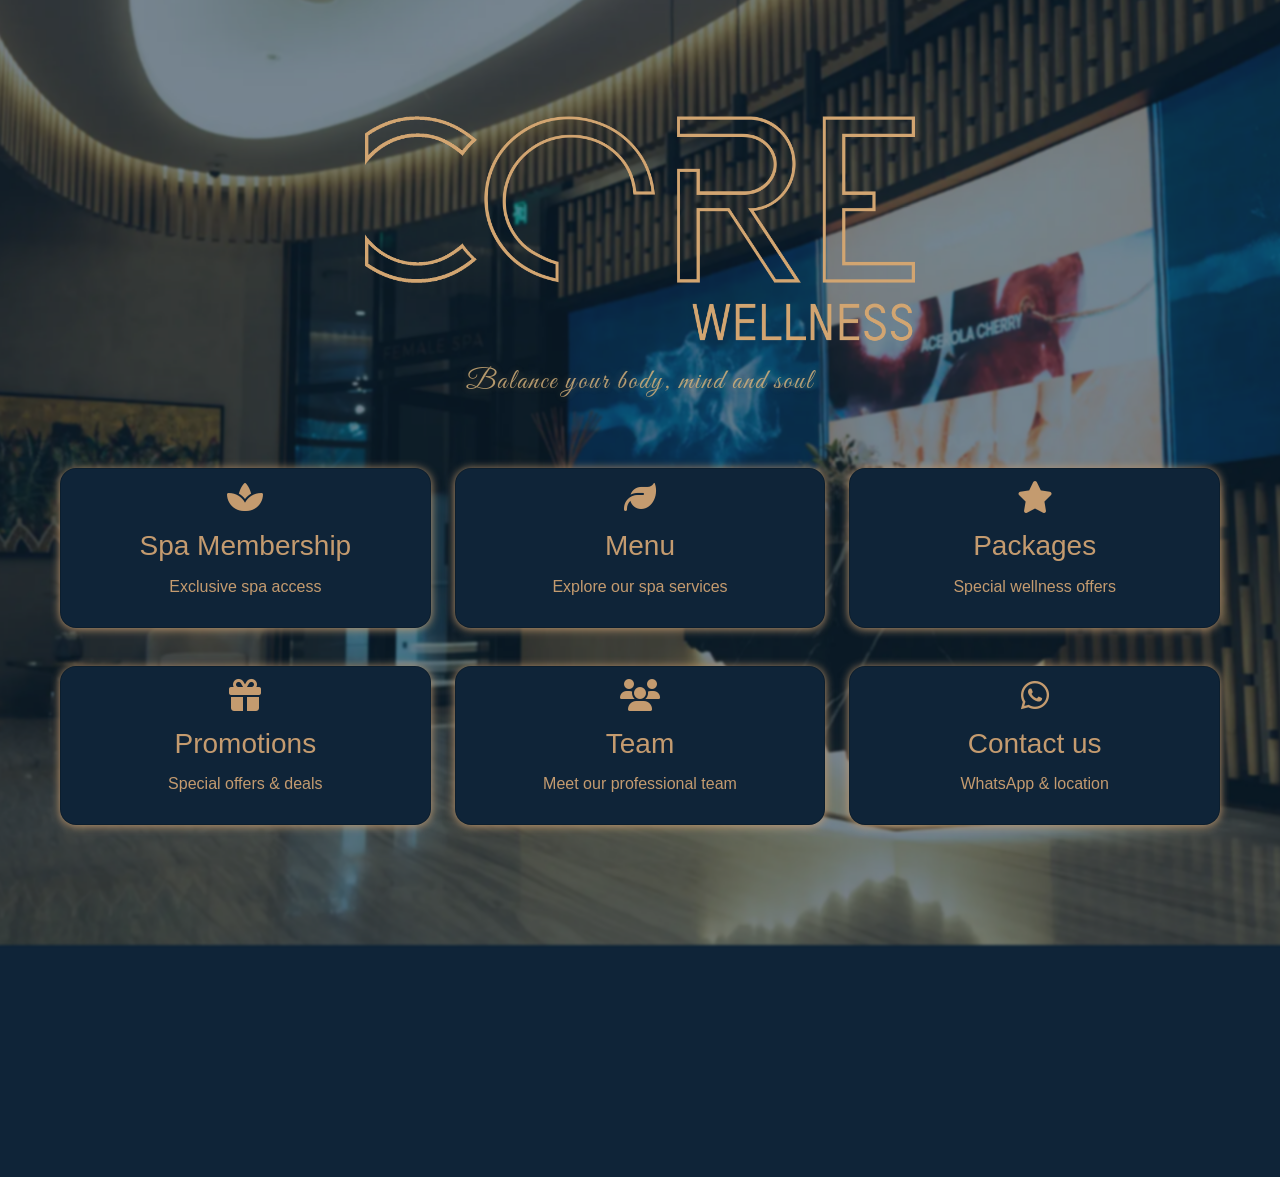
<file: index.html>
<!DOCTYPE html>
<html lang="en">

<head>
  <meta charset="UTF-8">
  <title>Core Wellness Riyadh</title>
  <meta name="viewport" content="width=device-width, initial-scale=1.0">

  <link href="https://cdn.jsdelivr.net/npm/bootstrap@5.3.8/dist/css/bootstrap.min.css" rel="stylesheet">
  <link rel="stylesheet" href="style.css">
  <link href="https://fonts.googleapis.com/css2?family=Great+Vibes&display=swap" rel="stylesheet">
  <link rel="icon" href="./assets/CoreWellness.png" type="image/png">
  <link rel="stylesheet" href="https://cdnjs.cloudflare.com/ajax/libs/font-awesome/6.5.0/css/all.min.css">
</head>

<body class="page-landing">

  <!-- HERO SECTION WITH BACKGROUND LOGO -->
  <section class="hero-section d-flex align-items-center text-center">
    <!-- <div class="container position-relative"> -->
    <h1 class="mb-3"></h1>
    <div class="landing-text">
      <p class="luxury-tagline">Balance your body, mind and soul</p>
    </div>

    <!-- <p class="mb-4 hero-subtitle">Balance your body, mind and soul</p> -->

    <!-- </div> -->
  </section>




  <!-- QUICK ACCESS CARDS -->
  <section class="py-5 quick-access">
    <div class="container">
      <div class="row g-4 justify-content-center">

        <div class="col-md-4">
          <a href="spaMembership.html" class="text-decoration-none text-dark">
            <div class="card p-4 text-center h-80" style="padding: 12px 20px !important;">
              <i class="fas fa-spa fa-2x mb-3"></i>
              <h3>Spa Membership</h3>
              <p class="mt-1">Exclusive spa access</p>
            </div>
          </a>
        </div>

        <div class="col-md-4">
          <a href="coreWellnessMenu.html" class="text-decoration-none text-dark">
            <div class="card p-4 text-center h-80" style="padding: 12px 20px !important;">
              <i class="fas fa-leaf fa-2x mb-3"></i>
              <h3>Menu</h3>
              <p class="mt-1">Explore our spa services</p>
            </div>
          </a>
        </div>

        <div class="col-md-4">
          <a href="packages.html" class="text-decoration-none text-dark">
            <div class="card p-4 text-center h-80" style="padding: 12px 20px !important;">
              <i class="fas fa-star fa-2x mb-3"></i>
              <h3>Packages</h3>
              <p class="mt-1">Special wellness offers</p>
            </div>
          </a>
        </div>

        <div class="col-md-4">
          <a href="promotion.html" class="text-decoration-none text-dark">
            <div class="card p-4 text-center h-80" style="padding: 12px 20px !important;">
              <i class="fas fa-gift fa-2x mb-3"></i>
              <h3>Promotions</h3>
              <p class="mt-1">Special offers & deals</p>
            </div>
          </a>
        </div>
        <div class="col-md-4">
          <a href="team.html" class="text-decoration-none text-dark">
            <div class="card p-4 text-center h-80" style="padding: 12px 20px !important;">
              <i class="fas fa-users fa-2x mb-3"></i>
              <h3>Team</h3>
              <p class="mt-1">Meet our professional team</p>
            </div>
          </a>
        </div>
        <div class="col-md-4">
          <a class="text-decoration-none text-dark" href="https://wa.me/966559937803" target="_blank">
            <div class="card p-4 text-center h-80" style="padding: 12px 20px !important;">
              <i class="fab fa-whatsapp fa-2x mb-3"></i>
              <h3>Contact us</h3>
              <p class="mt-1">WhatsApp & location</p>
            </div>
          </a>
        </div>

      </div>
    </div>
  </section>



  <script src="https://cdn.jsdelivr.net/npm/bootstrap@5.3.8/dist/js/bootstrap.bundle.min.js"></script>
</body>

</html>
</file>
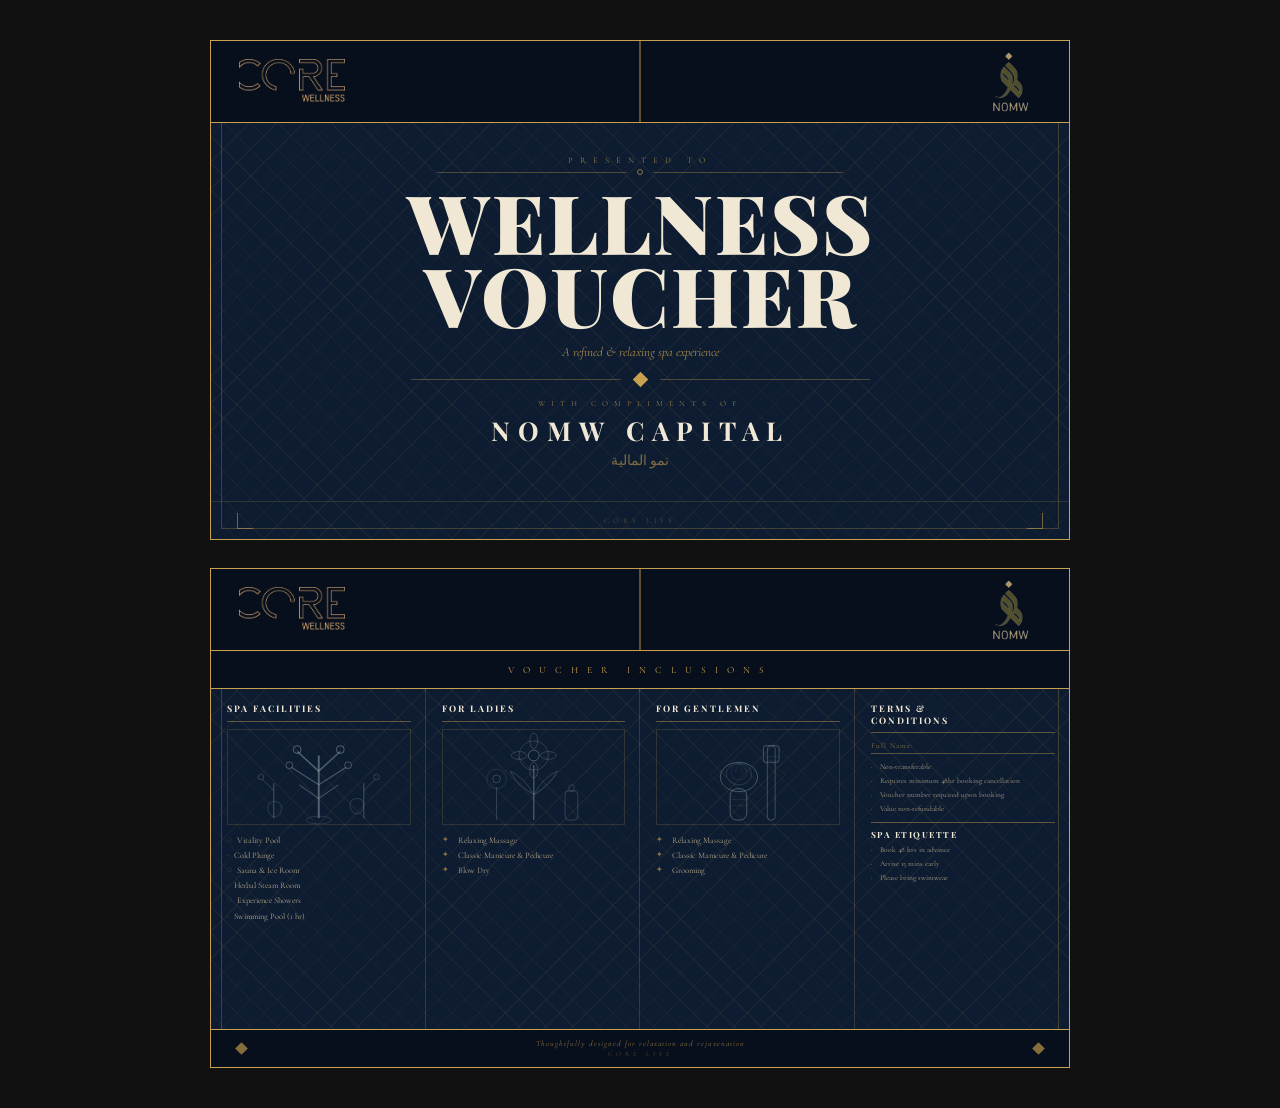
<file: Voucher/index.html>
<!DOCTYPE html>
<html lang="en">

<head>
    <meta charset="UTF-8" />
    <meta name="viewport" content="width=device-width, initial-scale=1.0" />
    <title>NOMW Capital – Wellness Voucher</title>
    <link
        href="https://fonts.googleapis.com/css2?family=Playfair+Display:ital,wght@0,400;0,700;0,900;1,400&family=Cormorant+Garamond:ital,wght@0,300;0,400;0,600;1,300;1,400&display=swap"
        rel="stylesheet" />
    <style>
        *,
        *::before,
        *::after {
            box-sizing: border-box;
            margin: 0;
            padding: 0;
        }

        :root {
            --navy: #0d1c30;
            --navy-dark: #080f1c;
            --gold: #c9a04e;
            --cream: #f0e8d5;
        }

        body {
            background: #111;
            display: flex;
            flex-direction: column;
            align-items: center;
            gap: 28px;
            padding: 40px 20px;
            font-family: 'Cormorant Garamond', Georgia, serif;
        }

        /* ── CARD SHELL — both pages exactly 500px tall ── */
        .voucher {
            width: 860px;
            height: 500px;
            position: relative;
            background: var(--navy);
            border: 1.5px solid var(--gold);
            overflow: hidden;
            display: flex;
            flex-direction: column;
        }

        .voucher::before {
            content: '';
            position: absolute;
            inset: 0;
            background-image:
                repeating-linear-gradient(45deg, transparent, transparent 18px, rgba(180, 150, 70, 0.07) 18px, rgba(180, 150, 70, 0.07) 19px),
                repeating-linear-gradient(-45deg, transparent, transparent 18px, rgba(180, 150, 70, 0.07) 18px, rgba(180, 150, 70, 0.07) 19px);
            pointer-events: none;
            z-index: 0;
        }

        .voucher::after {
            content: '';
            position: absolute;
            inset: 10px;
            border: 0.5px solid rgba(201, 160, 78, 0.28);
            pointer-events: none;
            z-index: 0;
        }

        .voucher>* {
            position: relative;
            z-index: 1;
        }

        /* ── SHARED HEADER (both pages) ── */
        .v-header {
            height: 82px;
            flex-shrink: 0;
            background: var(--navy-dark);
            border-bottom: 1.5px solid var(--gold);
            display: flex;
            align-items: stretch;
        }

        .v-header-left {
            flex: 1;
            display: flex;
            align-items: center;
            padding-left: 28px;
        }

        .v-header-divider {
            width: 1.5px;
            background: var(--gold);
            opacity: 0.45;
        }

        .v-header-right {
            flex: 1;
            display: flex;
            align-items: center;
            justify-content: flex-end;
            padding-right: 28px;
        }

        /* ════════════════ PAGE 1 ════════════════ */
        .front-body {
            flex: 1;
            display: flex;
            flex-direction: column;
            align-items: center;
            justify-content: center;
            padding: 0 60px;
        }

        .presented-to {
            font-size: 8.5px;
            letter-spacing: 7px;
            color: var(--gold);
            opacity: 0.75;
            text-transform: uppercase;
            margin-bottom: 4px;
        }

        .presented-rule {
            display: flex;
            align-items: center;
            gap: 10px;
            width: 100%;
            justify-content: center;
            margin-bottom: 10px;
        }

        .presented-rule::before,
        .presented-rule::after {
            content: '';
            flex: 1;
            height: 0.5px;
            background: var(--gold);
            opacity: 0.35;
            max-width: 190px;
        }

        .dot-circle {
            width: 6px;
            height: 6px;
            border-radius: 50%;
            border: 1px solid var(--gold);
            opacity: 0.65;
            flex-shrink: 0;
        }

        .voucher-title {
            font-family: 'Playfair Display', serif;
            font-size: 82px;
            font-weight: 900;
            color: var(--cream);
            line-height: 0.88;
            text-align: center;
            letter-spacing: 2px;
            margin-bottom: 14px;
        }

        .voucher-italic {
            font-style: italic;
            font-size: 13px;
            color: var(--gold);
            opacity: 0.82;
            margin-bottom: 14px;
        }

        .diamond-divider {
            display: flex;
            align-items: center;
            gap: 14px;
            margin-bottom: 14px;
            width: 100%;
            justify-content: center;
        }

        .diamond-divider::before,
        .diamond-divider::after {
            content: '';
            flex: 1;
            height: 0.5px;
            background: var(--gold);
            opacity: 0.35;
            max-width: 210px;
        }

        .diamond {
            width: 11px;
            height: 11px;
            background: var(--gold);
            transform: rotate(45deg);
            flex-shrink: 0;
        }

        .compliments-label {
            font-size: 8px;
            letter-spacing: 6px;
            color: var(--gold);
            opacity: 0.7;
            text-transform: uppercase;
            margin-bottom: 5px;
        }

        .nomw-name {
            font-family: 'Playfair Display', serif;
            font-size: 26px;
            font-weight: 700;
            color: var(--cream);
            letter-spacing: 8px;
            margin-bottom: 4px;
        }

        .nomw-arabic {
            font-size: 14px;
            color: var(--gold);
            opacity: 0.6;
        }

        .front-footer {
            height: 38px;
            flex-shrink: 0;
            padding: 0 26px;
            display: flex;
            justify-content: space-between;
            align-items: center;
            border-top: 0.5px solid rgba(201, 160, 78, 0.18);
        }

        .corner-bracket {
            width: 16px;
            height: 16px;
            border-left: 1.5px solid var(--gold);
            border-bottom: 1.5px solid var(--gold);
            opacity: 0.55;
        }

        .corner-bracket.r {
            border-left: none;
            border-right: 1.5px solid var(--gold);
        }

        .footer-text {
            font-size: 7.5px;
            letter-spacing: 4px;
            color: var(--gold);
            opacity: 0.38;
            text-transform: uppercase;
        }

        /* ════════════════ PAGE 2 ════════════════ */
        .back-top {
            height: 38px;
            flex-shrink: 0;
            background: var(--navy-dark);
            border-bottom: 1.5px solid var(--gold);
            display: flex;
            align-items: center;
            justify-content: center;
            font-size: 9.5px;
            letter-spacing: 9px;
            color: var(--gold);
            text-transform: uppercase;
        }

        .back-columns {
            flex: 1;
            display: grid;
            grid-template-columns: 1fr 1fr 1fr 1fr;
            overflow: hidden;
        }

        .back-col {
            padding: 14px 14px 14px 16px;
            border-right: 0.5px solid rgba(201, 160, 78, 0.22);
            display: flex;
            flex-direction: column;
            overflow: hidden;
        }

        .back-col:last-child {
            border-right: none;
        }

        .col-title {
            font-family: 'Playfair Display', serif;
            font-size: 9px;
            font-weight: 700;
            color: var(--cream);
            letter-spacing: 2px;
            text-transform: uppercase;
            margin-bottom: 6px;
            line-height: 1.3;
            flex-shrink: 0;
        }

        .col-rule {
            height: 0.6px;
            background: var(--gold);
            opacity: 0.45;
            margin-bottom: 8px;
            flex-shrink: 0;
        }

        .illus-box {
            border: 0.5px solid rgba(201, 160, 78, 0.18);
            height: 96px;
            margin-bottom: 10px;
            flex-shrink: 0;
            overflow: hidden;
        }

        .illus-box svg {
            width: 100%;
            height: 100%;
        }

        .col-list {
            list-style: none;
            display: flex;
            flex-direction: column;
            gap: 4px;
        }

        .col-list li {
            font-size: 8.5px;
            color: rgba(224, 200, 160, 0.82);
            display: flex;
            align-items: flex-start;
            gap: 5px;
            line-height: 1.3;
        }

        .col-list li::before {
            content: '○';
            color: var(--gold);
            opacity: 0.65;
            flex-shrink: 0;
            font-size: 7px;
            margin-top: 1px;
        }

        .col-list li.diam::before {
            content: '◇';
        }

        .col-list li.star::before {
            content: none;
        }

        .full-name-label {
            font-size: 7.5px;
            color: var(--gold);
            opacity: 0.68;
            letter-spacing: 1px;
            margin-bottom: 3px;
            flex-shrink: 0;
        }

        .full-name-line {
            height: 0.7px;
            background: rgba(201, 160, 78, 0.4);
            margin-bottom: 8px;
            flex-shrink: 0;
        }

        .terms-list {
            list-style: none;
            display: flex;
            flex-direction: column;
            gap: 4px;
            margin-bottom: 8px;
        }

        .terms-list li {
            font-size: 7.5px;
            color: rgba(224, 200, 160, 0.78);
            padding-left: 9px;
            position: relative;
            line-height: 1.35;
        }

        .terms-list li::before {
            content: '·';
            position: absolute;
            left: 0;
            color: var(--gold);
        }

        .etiquette-title {
            font-family: 'Playfair Display', serif;
            font-size: 8.5px;
            font-weight: 700;
            color: var(--cream);
            letter-spacing: 1.5px;
            text-transform: uppercase;
            margin-bottom: 5px;
            flex-shrink: 0;
        }

        .back-footer {
            height: 38px;
            flex-shrink: 0;
            background: var(--navy-dark);
            border-top: 1.5px solid var(--gold);
            padding: 0 26px;
            display: flex;
            justify-content: space-between;
            align-items: center;
        }

        .back-footer-text {
            text-align: center;
        }

        .back-footer-text p:first-child {
            font-style: italic;
            font-size: 8px;
            color: var(--gold);
            opacity: 0.68;
            letter-spacing: 1px;
            margin-bottom: 2px;
        }

        .back-footer-text p:last-child {
            font-size: 6.5px;
            letter-spacing: 4px;
            color: var(--gold);
            opacity: 0.38;
            text-transform: uppercase;
        }

        .fdiamond {
            width: 9px;
            height: 9px;
            background: var(--gold);
            transform: rotate(45deg);
            opacity: 0.65;
            flex-shrink: 0;
        }

        @media print {
            body {
                background: white;
                padding: 0;
                gap: 0;
            }

            .voucher {
                page-break-after: always;
            }
        }
    </style>
</head>

<body>

    <!-- ═══════ PAGE 1: FRONT ═══════ -->
    <div class="voucher">
        <div class="v-header">
            <div class="v-header-left">
                <img src="CoreWellness.png" style="height:46px;object-fit:contain;" />
            </div>
            <div class="v-header-divider"></div>
            <div class="v-header-right">
                <img src="NOWM.png" style="height:62px;object-fit:contain;" />
            </div>
        </div>

        <div class="front-body">
            <div class="presented-to">Presented to</div>
            <div class="presented-rule">
                <div class="dot-circle"></div>
            </div>
            <div class="voucher-title">WELLNESS<br>VOUCHER</div>
            <div class="voucher-italic">A refined &amp; relaxing spa experience</div>
            <div class="diamond-divider">
                <div class="diamond"></div>
            </div>
            <div class="compliments-label">With Compliments of</div>
            <div class="nomw-name">NOMW CAPITAL</div>
            <div class="nomw-arabic">نمو المالية</div>
        </div>

        <div class="front-footer">
            <div class="corner-bracket"></div>
            <div class="footer-text">Core Life</div>
            <div class="corner-bracket r"></div>
        </div>
    </div>


    <!-- ═══════ PAGE 2: BACK ═══════ -->
    <div class="voucher">
        <div class="v-header">
            <div class="v-header-left">
                <img src="CoreWellness.png" style="height:46px;object-fit:contain;" />
            </div>
            <div class="v-header-divider"></div>
            <div class="v-header-right">
                <img src="NOWM.png" style="height:62px;object-fit:contain;" />
            </div>
        </div>

        <div class="back-top">Voucher Inclusions</div>

        <div class="back-columns">

            <!-- COL 1: SPA -->
            <div class="back-col">
                <div class="col-title">SPA FACILITIES</div>
                <div class="col-rule"></div>
                <div class="illus-box">
                    <svg viewBox="0 0 140 96" xmlns="http://www.w3.org/2000/svg">
                        <line x1="70" y1="90" x2="70" y2="26" stroke="#8B9EA8" stroke-width="2" opacity="0.55" />
                        <line x1="70" y1="42" x2="48" y2="22" stroke="#8B9EA8" stroke-width="1.5" opacity="0.5" />
                        <line x1="70" y1="42" x2="92" y2="22" stroke="#8B9EA8" stroke-width="1.5" opacity="0.5" />
                        <line x1="70" y1="56" x2="42" y2="38" stroke="#8B9EA8" stroke-width="1.3" opacity="0.45" />
                        <line x1="70" y1="56" x2="98" y2="38" stroke="#8B9EA8" stroke-width="1.3" opacity="0.45" />
                        <line x1="70" y1="70" x2="50" y2="56" stroke="#8B9EA8" stroke-width="1.1" opacity="0.4" />
                        <line x1="70" y1="70" x2="90" y2="56" stroke="#8B9EA8" stroke-width="1.1" opacity="0.4" />
                        <circle cx="48" cy="20" r="4" fill="none" stroke="#8B9EA8" stroke-width="1" opacity="0.55" />
                        <circle cx="92" cy="20" r="4" fill="none" stroke="#8B9EA8" stroke-width="1" opacity="0.55" />
                        <circle cx="40" cy="36" r="3.5" fill="none" stroke="#8B9EA8" stroke-width="0.9" opacity="0.5" />
                        <circle cx="100" cy="36" r="3.5" fill="none" stroke="#8B9EA8" stroke-width="0.9"
                            opacity="0.5" />
                        <line x1="24" y1="90" x2="24" y2="54" stroke="#8B9EA8" stroke-width="1.2" opacity="0.36" />
                        <line x1="24" y1="62" x2="12" y2="50" stroke="#8B9EA8" stroke-width="0.9" opacity="0.32" />
                        <circle cx="11" cy="48" r="2.8" fill="none" stroke="#8B9EA8" stroke-width="0.7" opacity="0.4" />
                        <line x1="116" y1="90" x2="116" y2="54" stroke="#8B9EA8" stroke-width="1.2" opacity="0.36" />
                        <line x1="116" y1="62" x2="128" y2="50" stroke="#8B9EA8" stroke-width="0.9" opacity="0.32" />
                        <circle cx="129" cy="48" r="2.8" fill="none" stroke="#8B9EA8" stroke-width="0.7"
                            opacity="0.4" />
                        <path d="M18 80 Q18 73 25 73 Q32 73 32 80 Q32 87 25 89 Q18 87 18 80Z" fill="none"
                            stroke="#8B9EA8" stroke-width="0.7" opacity="0.36" />
                        <path d="M102 77 Q102 70 109 70 Q116 70 116 77 Q116 84 109 86 Q102 84 102 77Z" fill="none"
                            stroke="#8B9EA8" stroke-width="0.7" opacity="0.36" />
                        <ellipse cx="70" cy="92" rx="13" ry="4" fill="none" stroke="#8B9EA8" stroke-width="0.7"
                            opacity="0.3" />
                    </svg>
                </div>
                <ul class="col-list">
                    <li>Vitality Pool</li>
                    <li class="diam">Cold Plunge</li>
                    <li>Sauna &amp; Ice Room</li>
                    <li class="diam">Herbal Steam Room</li>
                    <li>Experience Showers</li>
                    <li class="diam">Swimming Pool (1 hr)</li>
                </ul>
            </div>

            <!-- COL 2: LADIES -->
            <div class="back-col">
                <div class="col-title">For Ladies</div>
                <div class="col-rule"></div>
                <div class="illus-box">
                    <svg viewBox="0 0 140 96" xmlns="http://www.w3.org/2000/svg">
                        <line x1="70" y1="92" x2="70" y2="36" stroke="#8B9EA8" stroke-width="1.4" opacity="0.46" />
                        <path d="M70 66 Q52 56 46 42 Q60 48 70 66Z" fill="none" stroke="#8B9EA8" stroke-width="0.75"
                            opacity="0.4" />
                        <path d="M70 66 Q88 56 94 42 Q80 48 70 66Z" fill="none" stroke="#8B9EA8" stroke-width="0.75"
                            opacity="0.4" />
                        <circle cx="70" cy="26" r="15" fill="none" stroke="#8B9EA8" stroke-width="0.75"
                            opacity="0.36" />
                        <circle cx="70" cy="26" r="5.5" fill="none" stroke="#8B9EA8" stroke-width="0.95"
                            opacity="0.5" />
                        <ellipse cx="70" cy="11" rx="4" ry="8" fill="none" stroke="#8B9EA8" stroke-width="0.65"
                            opacity="0.43" />
                        <ellipse cx="70" cy="41" rx="4" ry="8" fill="none" stroke="#8B9EA8" stroke-width="0.65"
                            opacity="0.43" />
                        <ellipse cx="55" cy="26" rx="8" ry="4" fill="none" stroke="#8B9EA8" stroke-width="0.65"
                            opacity="0.43" />
                        <ellipse cx="85" cy="26" rx="8" ry="4" fill="none" stroke="#8B9EA8" stroke-width="0.65"
                            opacity="0.43" />
                        <line x1="32" y1="92" x2="32" y2="58" stroke="#8B9EA8" stroke-width="0.9" opacity="0.34" />
                        <circle cx="32" cy="50" r="10" fill="none" stroke="#8B9EA8" stroke-width="0.6" opacity="0.3" />
                        <circle cx="32" cy="50" r="4" fill="none" stroke="#8B9EA8" stroke-width="0.75" opacity="0.42" />
                        <rect x="102" y="62" width="13" height="30" rx="4" fill="none" stroke="#8B9EA8"
                            stroke-width="0.75" opacity="0.42" />
                        <rect x="106" y="56" width="5" height="7" rx="2" fill="none" stroke="#8B9EA8"
                            stroke-width="0.65" opacity="0.36" />
                    </svg>
                </div>
                <ul class="col-list">
                    <li class="star"><span
                            style="color:var(--gold);opacity:.65;margin-right:4px;font-size:7.5px;">✦</span>Relaxing
                        Massage</li>
                    <li class="star"><span
                            style="color:var(--gold);opacity:.65;margin-right:4px;font-size:7.5px;">✦</span>Classic
                        Manicure &amp; Pedicure</li>
                    <li class="star"><span
                            style="color:var(--gold);opacity:.65;margin-right:4px;font-size:7.5px;">✦</span>Blow Dry
                    </li>
                </ul>
            </div>

            <!-- COL 3: GENTLEMEN -->
            <div class="back-col">
                <div class="col-title">For Gentlemen</div>
                <div class="col-rule"></div>
                <div class="illus-box">
                    <svg viewBox="0 0 140 96" xmlns="http://www.w3.org/2000/svg">
                        <polygon points="70,8 108,46 70,84 32,46" fill="none" stroke="#c9a04e" stroke-width="0.5"
                            opacity="0.18" />
                        <polygon points="70,16 100,46 70,76 40,46" fill="none" stroke="#c9a04e" stroke-width="0.35"
                            opacity="0.12" />
                        <rect x="52" y="60" width="17" height="32" rx="7" fill="none" stroke="#8B9EA8"
                            stroke-width="0.95" opacity="0.5" />
                        <line x1="52" y1="71" x2="69" y2="71" stroke="#8B9EA8" stroke-width="0.45" opacity="0.26" />
                        <line x1="52" y1="77" x2="69" y2="77" stroke="#8B9EA8" stroke-width="0.45" opacity="0.26" />
                        <ellipse cx="61" cy="48" rx="19" ry="15" fill="none" stroke="#8B9EA8" stroke-width="0.95"
                            opacity="0.48" />
                        <ellipse cx="61" cy="45" rx="13" ry="11" fill="none" stroke="#8B9EA8" stroke-width="0.65"
                            opacity="0.34" />
                        <ellipse cx="61" cy="43" rx="8" ry="8" fill="none" stroke="#8B9EA8" stroke-width="0.5"
                            opacity="0.26" />
                        <line x1="61" y1="33" x2="57" y2="44" stroke="#8B9EA8" stroke-width="0.45" opacity="0.26" />
                        <line x1="61" y1="33" x2="65" y2="44" stroke="#8B9EA8" stroke-width="0.45" opacity="0.26" />
                        <rect x="90" y="16" width="8" height="76" rx="3.5" fill="none" stroke="#8B9EA8"
                            stroke-width="0.85" opacity="0.46" />
                        <rect x="86" y="16" width="16" height="17" rx="2.5" fill="none" stroke="#8B9EA8"
                            stroke-width="0.8" opacity="0.52" />
                        <line x1="90" y1="27" x2="102" y2="27" stroke="#8B9EA8" stroke-width="0.45" opacity="0.3" />
                        <line x1="90" y1="31" x2="102" y2="31" stroke="#8B9EA8" stroke-width="0.4" opacity="0.22" />
                    </svg>
                </div>
                <ul class="col-list">
                    <li class="star"><span
                            style="color:var(--gold);opacity:.65;margin-right:4px;font-size:7.5px;">✦</span>Relaxing
                        Massage</li>
                    <li class="star"><span
                            style="color:var(--gold);opacity:.65;margin-right:4px;font-size:7.5px;">✦</span>Classic
                        Manicure &amp; Pedicure</li>
                    <li class="star"><span
                            style="color:var(--gold);opacity:.65;margin-right:4px;font-size:7.5px;">✦</span>Grooming
                    </li>
                </ul>
            </div>

            <!-- COL 4: TERMS -->
            <div class="back-col">
                <div class="col-title">Terms &amp;<br>Conditions</div>
                <div class="col-rule"></div>
                <div class="full-name-label">Full Name:</div>
                <div class="full-name-line"></div>
                <ul class="terms-list">
                    <li>Non-transferable</li>
                    <li>Requires minimum 48hr booking cancellation</li>
                    <li>Voucher number required upon booking</li>
                    <li>Value non-refundable</li>
                </ul>
                <div class="col-rule" style="margin-bottom:6px;"></div>
                <div class="etiquette-title">Spa Etiquette</div>
                <ul class="terms-list" style="margin-bottom:0;">
                    <li>Book 48 hrs in advance</li>
                    <li>Arrive 15 mins early</li>
                    <li>Please bring swimwear</li>
                </ul>
            </div>

        </div>

        <div class="back-footer">
            <div class="fdiamond"></div>
            <div class="back-footer-text">
                <p>Thoughtfully designed for relaxation and rejuvenation</p>
                <p>Core Life</p>
            </div>
            <div class="fdiamond"></div>
        </div>

    </div>

</body>

</html>
</file>
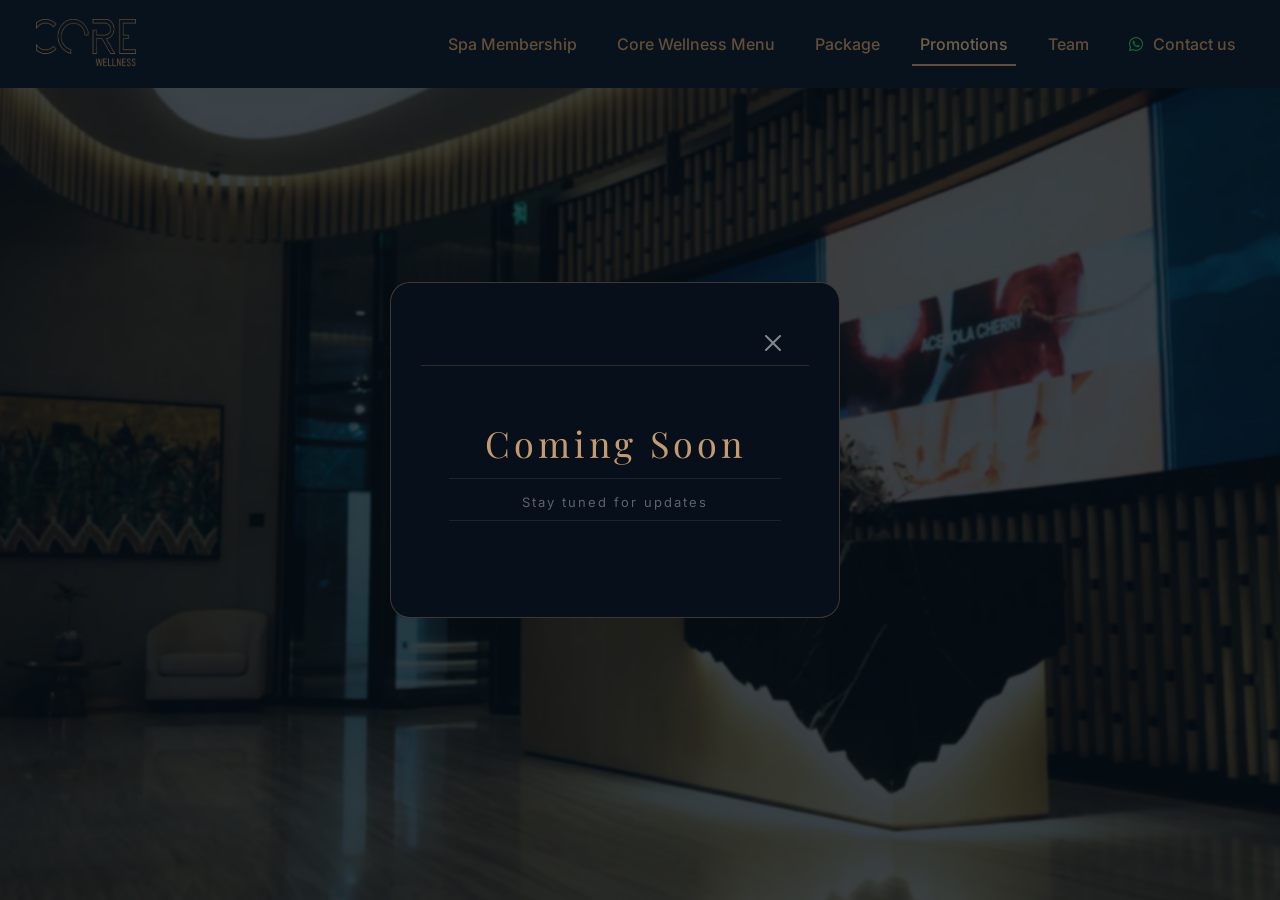
<file: promotion.html>
<!DOCTYPE html>
<html lang="en">

<head>
    <meta charset="UTF-8">
    <meta name="viewport" content="width=device-width, initial-scale=1.0">
    <title>Promotions – Core Wellness</title>
    <link href="https://cdn.jsdelivr.net/npm/bootstrap@5.3.8/dist/css/bootstrap.min.css" rel="stylesheet">
    <link
        href="https://fonts.googleapis.com/css2?family=Playfair+Display:wght@400;600&family=Inter:wght@300;400;500&display=swap"
        rel="stylesheet">
    <link rel="stylesheet" href="https://cdnjs.cloudflare.com/ajax/libs/font-awesome/6.5.0/css/all.min.css">
    <link rel="icon" href="./assets/CoreWellness.png" type="image/png">
    <link rel="stylesheet" href="./style.css">
    <style>
        .page-promotions {
            background: #0f2438;
            min-height: 100vh;
        }

        .page-promotions::before {
            content: "";
            position: fixed;
            inset: 0;
            /* 🔥 ŞƏKLİ DƏYİŞ */
            background-image: url("./assets/Reception.webp");
            background-size: cover;
            background-position: center;
            filter: blur(1px);
            transform: scale(1.1);
            opacity: 0.45;
            z-index: -1;
        }
    </style>
</head>

<body class="page-promotions">

    <!-- NAVBAR -->
    <nav class="navbar navbar-expand-lg custom-navbar">
        <div class="container-fluid">
            <a class="navbar-brand d-flex align-items-center" href="./index.html">
                <img src="./assets/CoreWellness.png" alt="Logo" width="100" height="50" class="me-2">
            </a>
            <button class="navbar-toggler" type="button" data-bs-toggle="collapse" data-bs-target="#navbarMenu">
                <span class="navbar-toggler-icon"></span>
            </button>
            <div class="collapse navbar-collapse" id="navbarMenu">
                <ul class="navbar-nav ms-auto gap-lg-4 gap-2 mt-3 mt-lg-0">
                    <li class="nav-item"><a class="nav-link" href="spaMembership.html">Spa Membership</a></li>
                    <li class="nav-item"><a class="nav-link" href="coreWellnessMenu.html">Core Wellness Menu</a></li>
                    <li class="nav-item"><a class="nav-link" href="packages.html">Package</a></li>
                    <li class="nav-item"><a class="nav-link active" href="promotion.html">Promotions</a></li>
                    <li class="nav-item"><a class="nav-link" href="team.html">Team</a></li>
                    <li class="nav-item">
                        <a class="nav-link whatsapp-link" href="https://wa.me/966559937803" target="_blank">
                            <i class="fab fa-whatsapp"></i> Contact us
                        </a>
                    </li>
                </ul>
            </div>
        </div>
    </nav>

    <!-- AUTO OPEN COMING SOON MODAL -->
    <script>
        window.addEventListener('load', function () {
            var modal = new bootstrap.Modal(document.getElementById('modalComingSoon'));
            modal.show();
        });
    </script>

    <!-- COMING SOON MODAL -->
    <div class="modal fade" id="modalComingSoon" tabindex="-1" data-bs-backdrop="static">
        <div class="modal-dialog modal-dialog-centered">
            <div class="modal-content"
                style="background: #060f1a; border: 1px solid rgba(196,155,111,0.3); border-radius: 20px;">
                <div class="modal-header"
                    style="border-bottom: 1px solid rgba(196,155,111,0.2); padding: 22px 28px 14px;">
                    <!-- <h5 class="modal-title"
                        style="font-family:'Playfair Display',serif; color:#fff; letter-spacing:2px;">
                        PROMOTIONS
                    </h5> -->
                    <a href="./index.html" class="btn-close" style="filter:invert(1); opacity:0.5;"></a>
                </div>
                <div class="modal-body" style="padding: 50px 28px; text-align: center;">
                    <p
                        style="font-family:'Playfair Display',serif; font-size:36px; color:#C49B6F; letter-spacing:4px; margin:0;">
                        Coming Soon</p>
                    <p style="font-size:13px; color:rgba(255,255,255,0.35); margin-top:14px; letter-spacing:2px;">Stay
                        tuned for updates</p>
                </div>
            </div>
        </div>
    </div>

    <script src="https://cdn.jsdelivr.net/npm/bootstrap@5.3.8/dist/js/bootstrap.bundle.min.js"></script>
</body>

</html>
</file>
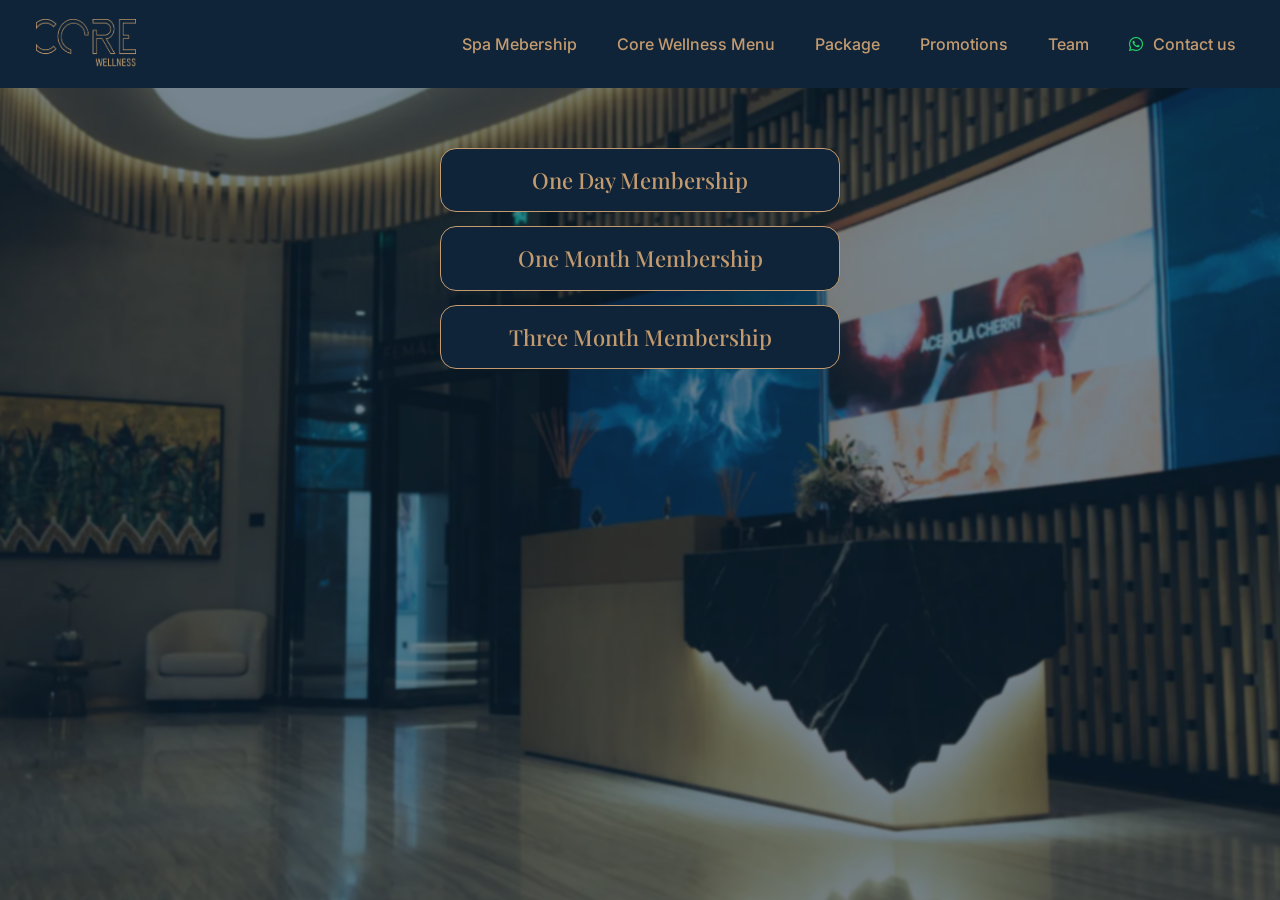
<file: spaMembership.html>
<!DOCTYPE html>
<html lang="en">

<head>
    <meta charset="UTF-8">
    <meta name="viewport" content="width=device-width, initial-scale=1.0">
    <title>Spa Wellness Membership – Core Wellness</title>
    <link href="https://cdn.jsdelivr.net/npm/bootstrap@5.3.8/dist/css/bootstrap.min.css" rel="stylesheet">
    <link
        href="https://fonts.googleapis.com/css2?family=Playfair+Display:wght@400;600&family=Inter:wght@300;400;500&display=swap"
        rel="stylesheet">
    <link rel="stylesheet" href="https://cdnjs.cloudflare.com/ajax/libs/font-awesome/6.5.0/css/all.min.css">
    <link rel="icon" href="./assets/CoreWellness.png" type="image/png">
    <link rel="stylesheet" href="./style.css">

</head>

<body class="page-membership">

    <!-- NAVBAR -->
    <nav class="navbar navbar-expand-lg custom-navbar">
        <div class="container-fluid">
            <a class="navbar-brand d-flex align-items-center" href="./index.html">
                <img src="./assets/CoreWellness.png" alt="Logo" width="100" height="50" class="me-2">
            </a>

            <!-- HAMBURGER DÜYMƏSİ -->
            <button class="navbar-toggler" type="button" data-bs-toggle="collapse" data-bs-target="#navbarMenu"
                aria-controls="navbarMenu" aria-expanded="false">
                <span class="navbar-toggler-icon"></span>
            </button>

            <!-- MENÜ -->
            <div class="collapse navbar-collapse" id="navbarMenu">
                <ul class="navbar-nav ms-auto gap-lg-4 gap-2 mt-3 mt-lg-0">
                    <li class="nav-item">
                        <a class="nav-link" href="spaMembership.html">Spa Mebership</a>
                    </li>
                    <li class="nav-item">
                        <a class="nav-link" href="coreWellnessMenu.html">Core Wellness Menu</a>
                    </li>
                    <li class="nav-item">
                        <a class="nav-link" href="packages.html">Package</a>
                    </li>

                    <li class="nav-item">
                        <a class="nav-link" href="promotion.html">Promotions</a>
                    </li>
                    <li class="nav-item">
                        <a class="nav-link" href="team.html">Team</a>
                    </li>
                    <li class="nav-item">
                        <a class="nav-link whatsapp-link" href="https://wa.me/966559937803" target="_blank">
                            <i class="fab fa-whatsapp"></i> Contact us
                        </a>
                    </li>
                </ul>
            </div>
        </div>
    </nav>

    <!-- HERO -->


    <!-- LOGO QUTUSU -->
    <div class="membership-cards" style="align-items: center;">
        <div class="mem-card" data-bs-toggle="modal" data-bs-target="#modalDay">
            <h3>One Day Membership</h3>
        </div>
        <div class="mem-card" data-bs-toggle="modal" data-bs-target="#modalMonth">
            <h3>One Month Membership</h3>
        </div>
        <div class="mem-card" data-bs-toggle="modal" data-bs-target="#modalThreeMonths">
            <h3>Three Month Membership</h3>
        </div>
    </div>




    <!-- ===== MODAL: DAY ===== -->
    <div class="modal fade membership-modal" id="modalDay" tabindex="-1">
        <div class="modal-dialog modal-dialog-centered modal-lg">
            <div class="modal-content">
                <div class="modal-header">
                    <h5 class="modal-title">SPA WELLNESS <span>MEMBERSHIP</span></h5>
                    <button type="button" class="btn-close" data-bs-dismiss="modal"></button>
                </div>
                <div class="modal-body">
                    <div class="price-badge">ONE DAY — SAR 1201.75 <small style="font-size:12px; opacity:0.7;">incl
                            VAT</small>
                    </div>
                    <table class="mem-table">
                        <thead>
                            <tr>
                                <th>Membership Benefits</th>
                                <th style="text-align:center;">Included</th>
                            </tr>
                        </thead>
                        <tbody>
                            <tr>
                                <td>Full access to spa (Infinity pool, Steam room, Sauna, and Relaxation room)</td>
                                <td><i class="fas fa-check check-icon"></i></td>
                            </tr>
                            <tr>
                                <td>Access to ENCORE and Tea Lounge</td>
                                <td><i class="fas fa-check check-icon"></i></td>
                            </tr>
                            <tr>
                                <td>Access to Swimming Pool</td>
                                <td><i class="fas fa-check check-icon"></i></td>
                            </tr>
                            <tr>
                                <td>Private parking area</td>
                                <td><i class="fas fa-check check-icon"></i></td>
                            </tr>
                            <tr>
                                <td>Spa treatments per month (Massage or Facial)</td>
                                <td style="color:#fff;">1</td>
                            </tr>
                        </tbody>
                    </table>
                    <p class="footnote">
                        *Membership fees and conditions apply<br>
                        *Dr Burgener Facial (60 Minutes) or Swedish Full Body Massage (60 minutes)
                    </p>
                </div>
            </div>
        </div>
    </div>

    <!-- ===== MODAL: MONTH ===== -->
    <div class="modal fade membership-modal" id="modalMonth" tabindex="-1">
        <div class="modal-dialog modal-dialog-centered modal-lg">
            <div class="modal-content">
                <div class="modal-header">
                    <h5 class="modal-title">SPA WELLNESS <span>MEMBERSHIP</span></h5>
                    <button type="button" class="btn-close" data-bs-dismiss="modal"></button>
                </div>
                <div class="modal-body">
                    <div class="price-badge">ONE MONTH — SAR 3450 <small style="font-size:12px; opacity:0.7;">incl
                            VAT</small></div>
                    <table class="mem-table">
                        <thead>
                            <tr>
                                <th>Membership Benefits</th>
                                <th style="text-align:center;">Included</th>
                            </tr>
                        </thead>
                        <tbody>
                            <tr>
                                <td>Full access to spa (Infinity pool, Steam room, Sauna, and Relaxation room)</td>
                                <td><i class="fas fa-check check-icon"></i></td>
                            </tr>
                            <tr>
                                <td>Access to ENCORE and Tea Lounge</td>
                                <td><i class="fas fa-check check-icon"></i></td>
                            </tr>
                            <tr>
                                <td>Access to Swimming Pool</td>
                                <td><i class="fas fa-check check-icon"></i></td>
                            </tr>
                            <tr>
                                <td>Private parking area</td>
                                <td><i class="fas fa-check check-icon"></i></td>
                            </tr>
                            <tr>
                                <td>Spa treatments per month (Massage or Facial)</td>
                                <td style="color:#fff;">2</td>
                            </tr>
                        </tbody>
                    </table>
                    <p class="footnote">
                        *Membership fees and conditions apply<br>
                        *Dr Burgener Facial (60 Minutes) or Swedish Full Body Massage (60 minutes)
                    </p>
                </div>
            </div>
        </div>
    </div>

    <!-- ===== MODAL: THREE MONTHS ===== -->
    <div class="modal fade membership-modal" id="modalThreeMonths" tabindex="-1">
        <div class="modal-dialog modal-dialog-centered modal-lg">
            <div class="modal-content">
                <div class="modal-header">
                    <h5 class="modal-title">SPA WELLNESS <span>MEMBERSHIP</span></h5>
                    <button type="button" class="btn-close" data-bs-dismiss="modal"></button>
                </div>
                <div class="modal-body">
                    <div class="price-badge">THREE MONTHS — SAR 10350 <small style="font-size:12px; opacity:0.7;">incl
                            VAT</small></div>
                    <table class="mem-table">
                        <thead>
                            <tr>
                                <th>Membership Benefits</th>
                                <th style="text-align:center;">Included</th>
                            </tr>
                        </thead>
                        <tbody>
                            <tr>
                                <td>Full access to spa (Infinity pool, Steam room, Sauna, and Relaxation room)</td>
                                <td><i class="fas fa-check check-icon"></i></td>
                            </tr>
                            <tr>
                                <td>Access to ENCORE and Tea Lounge</td>
                                <td><i class="fas fa-check check-icon"></i></td>
                            </tr>
                            <tr>
                                <td>Access to Swimming Pool</td>
                                <td><i class="fas fa-check check-icon"></i></td>
                            </tr>
                            <tr>
                                <td>Private parking area</td>
                                <td><i class="fas fa-check check-icon"></i></td>
                            </tr>
                            <tr>
                                <td>Spa treatments per month (Massage or Facial)</td>
                                <td style="color:#fff;">6</td>
                            </tr>
                        </tbody>
                    </table>
                    <p class="footnote">
                        *Membership fees and conditions apply<br>
                        *Dr Burgener Facial (60 Minutes) or Swedish Full Body Massage (60 minutes)
                    </p>
                </div>
            </div>
        </div>
    </div>

    <script src="https://cdn.jsdelivr.net/npm/bootstrap@5.3.8/dist/js/bootstrap.bundle.min.js"></script>
</body>

</html>
</file>
<file: style.css>
html,
body {
  overflow-x: hidden;
}

body {
  margin: 0;
  font-family: 'Inter', sans-serif;
  color: #C49B6F;
  /* position: relative; */
  /* overflow-x: hidden; */
}



/* landing background */
.page-landing::before {
  content: "";
  position: fixed;
  inset: 0;

  background-image: url("./assets/Reception.webp");
  background-size: cover;
  background-position: center;
  background-repeat: no-repeat;

  filter: blur(1px);
  /* 🔥 BLUR DƏRƏCƏSİ – buranı dəyiş */
  transform: scale(1.1);
  /*blur kenarlarini gizladir*/
  opacity: 0.45;
  /* 🔥 ŞƏKİL GÜCÜ – buranı dəyiş */

  z-index: -1;
}

.page-landing {
  background: #0f2438;
  min-height: 100vh;
}

/* .page-landing::after {
  content: "";
  position: fixed;
  inset: 0;
  background: rgba(15, 36, 56, 0.6);
  z-index: -1;
} */


/* menu background */
.page-menu::before {
  content: "";
  position: fixed;
  inset: 0;

  background-image: url("./assets/team/menu/corridor.webp");
  background-size: cover;
  background-position: center;
  /* background-repeat: no-repeat; */

  filter: blur(1px);
  /* 🔥 BLUR DƏRƏCƏSİ – buranı dəyiş */
  transform: scale(1.1);
  /*blur kenarlarini gizladir*/
  opacity: 0.45;
  /* 🔥 ŞƏKİL GÜCÜ – buranı dəyiş */

  z-index: -1;
}

/* Spa Membership bashlangicc */
/* ===== HERO ===== */

.page-membership {
  background: #0f2438;
  min-height: 100vh;
}

.page-membership::before {
  content: "";
  position: fixed;
  inset: 0;
  background-image: url("./assets/Reception.webp");
  background-size: cover;
  background-position: center;
  filter: blur(1px);
  transform: scale(1.1);
  opacity: 0.45;
  z-index: -1;
}

.membership-hero {
  min-height: 100vh;
  position: relative;
  display: flex;
  flex-direction: column;
  align-items: center;
  justify-content: center;

  /* 🔥 BURAYA ÖZ ŞƏKLİNİ ƏLAVƏ ET */
  background-image: url("./assets/team/menu/vitality2.webp");
  background-size: cover;
  background-position: center;
  background-attachment: fixed;
}

/* qaranlıq örtük */
.membership-hero::before {
  content: "";
  position: absolute;
  inset: 0;
  background: rgba(10, 20, 35, 0.65);
  z-index: 0;
}

.membership-hero>* {
  position: relative;
  z-index: 1;
}

/* logo qutusu */
.hero-logo-box {
  background: rgba(15, 36, 56, 0.75);
  border: 1px solid rgba(196, 155, 111, 0.3);
  border-radius: 16px;
  padding: 32px 40px;
  text-align: center;
  backdrop-filter: blur(6px);
  margin-bottom: 48px;
}

/* 🔥 LOGO ŞƏKLİ – buraya öz şəklini qoy */
.hero-logo-box img {
  width: 120px;
  height: auto;
  margin-bottom: 16px;
}

.hero-logo-box h2 {
  font-family: 'Playfair Display', serif;
  font-size: 22px;
  color: #C49B6F;
  letter-spacing: 3px;
  margin: 0;
  line-height: 1.4;
}

/* ===== MEMBERSHIP BUTTONS ===== */
.membership-btns {
  display: flex;
  gap: 20px;
  flex-wrap: wrap;
  justify-content: center;
}

.membership-btn {
  padding: 16px 36px;
  border-radius: 50px;
  border: 1.5px solid #C49B6F;
  background: transparent;
  color: #C49B6F;
  font-family: 'Playfair Display', serif;
  font-size: 16px;
  letter-spacing: 2px;
  cursor: pointer;
  transition: all 0.3s ease;
}

.membership-btn:hover {
  background: #C49B6F;
  color: #0f2438;
  transform: translateY(-3px);
  box-shadow: 0 10px 30px rgba(196, 155, 111, 0.3);
}

/* ===== MODAL ===== */
.membership-modal .modal-content {
  background: #0a1623;
  border: 1px solid rgba(196, 155, 111, 0.3);
  border-radius: 20px;
  color: #fff;
}

.membership-modal .modal-header {
  border-bottom: 1px solid rgba(196, 155, 111, 0.2);
  padding: 24px 28px;
}

.membership-modal .modal-title {
  font-family: 'Playfair Display', serif;
  font-size: 26px;
  color: #fff;
}

.membership-modal .modal-title span {
  color: #C49B6F;
}

.membership-modal .btn-close {
  filter: invert(1);
  opacity: 0.6;
}

.membership-modal .modal-body {
  padding: 24px 28px;
  max-height: 70vh;
  overflow-y: auto;
}

.membership-modal .modal-body::-webkit-scrollbar {
  width: 4px;
}

.membership-modal .modal-body::-webkit-scrollbar-thumb {
  background: #C49B6F;
  border-radius: 4px;
}

/* price badge */
.price-badge {
  display: inline-block;
  background: rgba(196, 155, 111, 0.15);
  border: 1px solid #C49B6F;
  color: #C49B6F;
  font-size: 18px;
  font-weight: 500;
  padding: 8px 24px;
  border-radius: 30px;
  margin-bottom: 24px;
}

/* membership table */
.mem-table {
  width: 100%;
  border-collapse: collapse;
  font-size: 14px;
}

.mem-table th {
  color: #C49B6F;
  font-weight: 500;
  padding: 12px 16px;
  border-bottom: 1px solid rgba(196, 155, 111, 0.3);
  font-family: 'Playfair Display', serif;
}

.mem-table td {
  padding: 14px 16px;
  border-bottom: 1px solid rgba(255, 255, 255, 0.07);
  color: #e0d5c5;
  vertical-align: middle;
}

.mem-table td:last-child {
  text-align: center;
  color: #C49B6F;
  font-weight: 500;
}

.check-icon {
  color: #C49B6F;
  font-size: 16px;
}

.footnote {
  font-size: 11px;
  color: rgba(255, 255, 255, 0.4);
  margin-top: 16px;
  line-height: 1.6;
}

@media (max-width: 600px) {
  .hero-logo-box {
    padding: 24px 20px;
    margin: 0 16px 32px;
  }

  .membership-btn {
    padding: 12px 24px;
    font-size: 14px;
  }

  .mem-table {
    font-size: 12px;
  }

  .mem-table th,
  .mem-table td {
    padding: 10px 10px;
  }
}



.membership-cards {
  display: flex;
  flex-direction: column;
  gap: 14px;
  max-width: 500px;
  margin: 60px auto;
  padding: 0 20px;
}

.mem-card {
  width: 400px;
  padding: 18px 20px;
  text-align: center;
  background: #0f2438;
  border: 1px solid #C49B6F;
  border-radius: 16px;
  color: #C49B6F;
  cursor: pointer;
  transition: all 0.3s ease;
}

.mem-card h3 {
  font-family: 'Playfair Display', serif;
  font-size: 22px;
  margin: 0;
}

.mem-card:hover {
  background: #C49B6F;
  color: #0f2438;
  transform: translateY(-4px);
}

.mem-card:hover h3 {
  color: #0f2438;
}

@media (max-width: 480px) {
  .mem-card {
    width: 90vw;
  }
}

/* bitdi Spa Membership */

/* ===== DYNAMIC MENU BACKGROUNDS ===== */

.page-menu::before {
  transition: background-image 0.4s ease, opacity 0.4s ease;
}

/* LADIES */
.page-menu.ladies::before {
  background-image: url("./assets/team/menu/femalereception.webp");
}

.page-menu.ladies-massage::before {
  background-image: url("./assets/team/menu/corridor.webp");
}

.page-menu.ladies-facial::before {
  background-image: url("./assets/team/menu/Treatment2.webp");
}

.page-menu.ladies-body::before {
  background-image: url("./assets/team/menu/tresament2.webp");
}

.page-menu.ladies-technologies::before {
  background-image: url("./assets/team/menu/Technology.webp");
}

.page-menu.ladies-hairsalon::before {
  background-image: url("./assets/team/menu/needtochange.png");
}

.page-menu.ladies-nail::before {
  background-image: url("./assets/team/menu/Nail.webp");
}

/* GENTLEMEN */
.page-menu.gentlemen::before {
  background-image: url("./assets/team/menu/needtochange.png");
}

.page-menu.gentlemen-massage::before {
  background-image: url("./assets/team/menu/corridor.webp");
}

.page-menu.gentlemen-facial::before {
  background-image: url("./assets/team/menu/Treatment2.webp");
}

.page-menu.gentlemen-body::before {
  background-image: url("./assets/team/menu/tresament2.webp");
}

.page-menu.gentlemen-technologies::before {
  background-image: url("./assets/team/menu/Technology.webp");
}

.page-menu.gentlemen-barber::before {
  background-image: url("./assets/team/menu/needtochange.png");
}

.page-menu.gentlemen-nail::before {
  background-image: url("./assets/team/menu/needtochange.png");
}

.page-menu.spa-etiquette {
  background: url("./assets/team/etiquette.webp") center/cover no-repeat fixed;
}

.etiquette-wrapper {
  max-width: 900px;
  margin: 50px auto;
  padding: 40px;
  background: #0f2438;
  color: #fff;
  border-radius: 20px;
  line-height: 1.8;
}

.etiquette-wrapper h2 {
  margin-top: 30px;
  color: #C49B6F;
}

.etiquette-wrapper ul {
  padding-left: 20px;
}

.etiquette-wrapper li {
  margin-bottom: 10px;
}

/* scroll burdan bashdiyir */
.etiquette-wrapper {
  max-height: 70vh;
  overflow-y: auto;
  padding-right: 10px;
}


.etiquette-wrapper::-webkit-scrollbar {
  width: 6px;
}

.etiquette-wrapper::-webkit-scrollbar-track {
  background: transparent;
}

.etiquette-wrapper::-webkit-scrollbar-thumb {
  background: #C49B6F;
  border-radius: 10px;
}

.page-menu {
  background: #0f2438;
  min-height: 100vh;
}

/* .page-landing::after {
  content: "";
  position: fixed;
  inset: 0;
  background: rgba(15, 36, 56, 0.6);
  z-index: -1;
} */

/* packages background */
.page-packages::before {
  content: "";
  position: fixed;
  inset: 0;

  background-image: url("./assets/team/menu/Treatment2.webp");
  background-size: cover;
  background-position: center;
  background-repeat: no-repeat;

  filter: blur(1px);
  /* 🔥 BLUR DƏRƏCƏSİ – buranı dəyiş */
  transform: scale(1.1);
  /*blur kenarlarini gizladir*/
  opacity: 0.45;
  /* 🔥 ŞƏKİL GÜCÜ – buranı dəyiş */

  z-index: -1;
}

.page-packages {
  background: #0f2438;
  min-height: 100vh;
}

/* .page-landing::after {
  content: "";
  position: fixed;
  inset: 0;
  background: rgba(15, 36, 56, 0.6);
  z-index: -1;
} */


.modal-body::-webkit-scrollbar {
  width: 4px;
}

.modal-body::-webkit-scrollbar-thumb {
  background: #C49B6F;
  border-radius: 4px;
}

.modal-body::-webkit-scrollbar-track {
  background: transparent;
}

/* Team start */
/* FILTER BUTTONS */

/* .filter-btn {
  padding: 10px 25px;
  margin: 5px;
  border-radius: 30px;
  border: 1px solid #c5a47e;
  background: transparent;
  color: #fff;
  transition: 0.3s;
}

.filter-btn:hover,
.filter-btn.active {
  background: #c5a47e;
  color: #000;
} */


/* TEAM LIST */

.team-list {
  max-width: 800px;
  margin: auto;
}

/* Small list layout */

.team-item {
  display: flex;
  align-items: center;
  gap: 15px;
  padding: 12px;
  border-bottom: 1px solid rgba(255, 255, 255, 0.1);
  cursor: pointer;
  transition: 0.3s;
}

.team-item:hover {
  background: rgba(255, 255, 255, 0.05);
}

.team-item img {
  width: 60px;
  height: 60px;
  object-fit: cover;
  border-radius: 50%;
}

/* Modal */

.team-modal {
  display: none;
  position: fixed;
  inset: 0;
  background: rgba(0, 0, 0, 0.8);
  justify-content: center;
  align-items: center;
  z-index: 9999;
}

.modal-content-box {
  background: #0b1c2d;
  padding: 30px;
  border-radius: 12px;
  width: 400px;
  text-align: center;
  position: relative;
}

.modal-content-box img {
  width: 120px;
  border-radius: 50%;
  margin-bottom: 20px;
}

.close-modal {
  position: absolute;
  top: 10px;
  right: 15px;
  font-size: 22px;
  cursor: pointer;
  color: #d4af37;
}

/* burdan silersan modul team */
#teamModal .modal-body {
  max-height: 75vh;
  overflow-y: auto;
  padding-right: 10px;
}

/* Premium scroll style */
#teamModal .modal-body::-webkit-scrollbar {
  width: 6px;
}

#teamModal .modal-body::-webkit-scrollbar-thumb {
  background: #c8a96a;
  border-radius: 10px;
}

/* TEAM MODAL FIXED SCROLL */

#teamModal .modal-dialog {
  max-width: 900px;
}

#teamModal .modal-content {
  max-height: 85vh;
  overflow: hidden;
  /* 🔥 əsas budur */
  border-radius: 20px;
}

#teamModal .modal-body {
  max-height: 70vh;
  overflow-y: auto;
  padding-right: 15px;
}





/* .page-team::before {
  content: "";
  position: fixed;
  inset: 0; */

/* background-image: url("./assets/team/Team/all.webp"); */
/* background-size: cover; */
/* background-position: center; */
/* background-repeat: no-repeat; */

/* filter: blur(15px); */
/* 🔥 BLUR DƏRƏCƏSİ – buranı dəyiş */
/* transform: scale(1.1); */
/*blur kenarlarini gizladir*/
/* opacity: 0.75; */
/* 🔥 ŞƏKİL GÜCÜ – buranı dəyiş */

/* z-index: -2; */
/* } */

/* BURDANNNNNNNNNNNNNNNNNNNNNN */
/* .team-card {
  display: flex;
  align-items: center;
  padding: 15px;
  margin-bottom: 15px;
  background: rgba(255, 255, 255, 0.05);
  border-radius: 10px;
  cursor: pointer;
  transition: 0.3s;
}

.team-card:hover {
  background: rgba(197, 164, 126, 0.2);
} */

.team-img {
  width: 65px;
  height: 65px;
  min-width: 65px;
  /* ← genişlik sabit qalsın */
  min-height: 65px;
  /* ← hündürlük sabit qalsın */
  object-fit: cover;
  object-position: top center;
  border-radius: 50%;
  margin-right: 15px;
}

/* silinacaq sheylar */

.page-team {
  background: linear-gradient(rgba(95, 74, 68, 0.966), rgba(25, 11, 5, 0.95)),
    url('./assets/team/Team/all.webp') center/cover no-repeat fixed;
  color: #fff;
  min-height: 100vh;
}

.filter-btn {
  padding: 12px 30px;
  margin: 8px;
  border-radius: 50px;
  border: 1px solid #c5a47e;
  background: transparent;
  color: #fff;
  font-weight: 500;
  letter-spacing: 1px;
  transition: all 0.4s ease;
}

.filter-btn:hover {
  background: #c5a47e;
  color: #000;
  transform: translateY(-3px);
  box-shadow: 0 10px 25px rgba(197, 164, 126, 0.4);
}

.filter-btn.active {
  background: #c5a47e;
  color: #000;
}

.team-card {

  display: flex;
  align-items: center;
  padding: 1px;
  margin-bottom: 20px;
  background: rgba(255, 255, 255, 0.05);
  border-radius: 15px;
  cursor: pointer;
  transition: all 0.4s ease;
  opacity: 0;
  transform: translateY(20px);
  animation: fadeUp 0.6s forwards;
}

.team-card:hover {
  background: rgba(197, 164, 126, 0.2);
  transform: scale(1.03);
}

.label {
  color: #c5a47e;
  /* gold luxury */
  font-weight: 600;
}

.value {
  color: #e6e6e6;
  margin-left: 8px;
}

.modal-body p {
  border-bottom: 1px solid rgba(255, 255, 255, 0.085);
  padding-bottom: 8px;
}

@keyframes fadeUp {
  to {
    opacity: 1;
    transform: translateY(0);
  }
}

.luxury-modal {
  background: linear-gradient(145deg, #0f1c2a, #13293d);
  border-radius: 20px;
  border: 1px solid rgba(197, 164, 126, 0.4);
  box-shadow: 0 30px 60px rgba(0, 0, 0, 0.6);
}



.modal.fade .modal-dialog {
  transform: scale(0.8);
  transition: transform 0.4s ease;
}

.modal.show .modal-dialog {
  transform: scale(1);
}







/* .page-landing::after {
  content: "";
  position: fixed;
  inset: 0;
  background: rgba(15, 36, 56, 0.6);
  z-index: -1;
} */

/* employeeFemale background */
/* employeeMale background */

/* female employee list */
/* Kart ümumi stil */
/* .team-card {
  background-color: #0f2438;
  border-radius: 15px;
  padding: 12px;
  box-shadow: 0 2px 6px #C49B6F;
  transition: transform 0.25s ease, box-shadow 0.25s ease;
} */

/* Hover effekti */
/* .team-card:hover {
  transform: scale(1.03);
  box-shadow: 0 6px 12px #C49B6F;
} */

/* Şəkil */
/* .team-card img {
  width: 100%;
  height: 180px; */
/* object-fit: contain; */
/* şəkil kəsilmir */
/* border-radius: 50px; */
/* margin-bottom: 10px; */
/* background: #0f2438; */
/* fon ilə uyğunluq */
/* padding: 5px; */
/* } */

/* Button */
/* .team-btn {
  width: 100%;
  padding: 8px;
  font-size: 14px;
  border-radius: 8px;
  border: 1px solid #C49B6F;
  background: #C49B6F;
  color: #0f2438;
  transition: all 0.3s ease;
}

.team-btn:hover {
  background: #0f2438;
  color: #C49B6F;
  border-color: #C49B6F;
} */

/* bura kimi ranglar tamam */
/* Collapse info */
/* .team-info {
  margin-top: 10px;
  padding: 10px;
  font-size: 14px;
  text-align: left;
  border-left: 3px solid#C49B6F;
  border-radius: 6px;
  background-color: #0f2438;
  box-shadow: 0 1px 4px #C49B6F;
  animation: fadeIn 0.25s ease;
} */


.container {
  max-width: 1200px;
  margin: auto;
  padding: 40px 20px;
}

h1 {
  text-align: center;
  font-family: 'Playfair Display', serif;
  color: #C49B6F;
  margin-bottom: 30px;
}

/* ===== SWITCHES ===== */
.gender-switch,
.tabs {
  display: flex;
  justify-content: center;
  gap: 12px;
  flex-wrap: wrap;
  margin-bottom: 30px;
}

button {
  padding: 10px 22px;
  border-radius: 30px;
  border: none;
  cursor: pointer;
  background: #C49B6F;
  color: #0f2438;
  font-weight: 500;
  transition: 0.3s;
}

button:hover {
  opacity: 0.8;
}

button.active {
  background: #0f2438;
  color: #C49B6F;
  border: 2px solid #C49B6F;
}

/* ALT KATEQORİYA DÜYMƏLƏRİ (Massage, Facial, Body...) */
.tabs button {
  background: #0f2438;
  color: #C49B6F;
  border: 1.5px solid #C49B6F;
}

.tabs button:hover {
  /* background: rgba(223, 16, 65, 0.15); */
  opacity: 0.8;
}

.tabs button.active {
  background: #C49B6F;
  color: #0f2438;
  border: 2px solid #C49B6F;
}

/* ===== CARDS ===== */
.cards {
  margin-top: 30px;
}

.card {
  background: #0f2438;
  border-radius: 16px;
  padding: 2px;
  margin-bottom: 14px;
  box-shadow: 0 1px 10px #C49B6F;
  color: #C49B6F;
}

.card.show {
  opacity: 1;
  transform: translateY(0px);
}

.card-header {
  display: flex;
  justify-content: space-between;
  cursor: pointer;
}

.card-header strong {
  color: #C49B6F;
  font-size: 18px;
}

@media (max-width: 600px) {

  .gender-switch button,
  .tabs button {
    padding: 8px 14px;
    font-size: 13px;
  }

  .card {
    padding: 12px 16px;
  }

  .card-header {
    flex-direction: column;
    gap: 4px;
  }

  .card-title {
    font-size: 13px;
  }

  .header-price {
    font-size: 11px;
    opacity: 0.85;
    line-height: 1.5;
  }
}

/* MODAL */
/* .modal {
  position: fixed;
  inset: 0;
  background: #0f2438;
  display: none;
  justify-content: center;
  align-items: center;
  z-index: 100;
} */

.modal-content {
  background: #0f2438;
  padding: 30px;
  border-radius: 18px;
  max-width: 600px;
  width: 90%;
  color: #C49B6F;
}

.close {
  float: right;
  cursor: pointer;
  font-size: 22px;
  color: #C49B6F;
}

/* MOBILE */
@media(max-width:768px) {
  h1 {
    font-size: 26px;
  }
}

/* NAVBAR BASE */
.custom-navbar {
  background-color: #0f2438;
  /* dark navy */
  padding: 14px 24px;
}

/* BRAND */
.custom-navbar .navbar-brand {
  color: #C49B6F;
  font-weight: 600;
  font-size: 18px;
}

.custom-navbar .navbar-brand:hover {
  color: #E0C08A;
}

/* NAV LINKS */
.custom-navbar .nav-link {
  color: #C49B6F;
  font-weight: 500;
  position: relative;
  padding: 6px 0;
}

/* HOVER EFFECT (gold underline) */
.custom-navbar .nav-link::after {
  content: "";
  position: absolute;
  left: 0;
  bottom: -4px;
  width: 0%;
  height: 2px;
  background-color: #C49B6F;
  transition: width 0.3s ease;
}

.custom-navbar .nav-link:hover::after,
.custom-navbar .nav-link.active::after {
  width: 100%;
}

/* ACTIVE LINK */
.custom-navbar .nav-link.active {
  color: #E0C08A;
}

/* REMOVE BOOTSTRAP DEFAULT */
.custom-navbar .nav-link:focus,
.custom-navbar .nav-link:hover {
  color: #E0C08A;
}

.gender-card {
  cursor: pointer;
  background-color: #0f2438;
  color: #C49B6F;
  border: 1px solid #C49B6F;
  transition: all 0.3s ease;
  min-height: 220px;
}

.gender-card:hover {
  background-color: #C49B6F;
  color: #0f2438;
  transform: translateY(-6px);
}

.gender-card h2 {
  font-family: 'Playfair Display', serif;
}

.cards .card {
  opacity: 0;
  transform: translateY(30px);
  transition: all 0.6s ease;
}

.cards .card.show {
  opacity: 1;
  transform: translateY(0);
}

.bali-icon {
  font-size: 42px;
  color: #C49B6F;
  opacity: 0.9;
  transition: all 0.3s ease;
}

.gender-card:hover .bali-icon {
  color: #0f2438;
  transform: scale(1.1);
}



/* Fade-in animasiya */
@keyframes fadeIn {
  from {
    opacity: 0;
  }

  to {
    opacity: 1;
  }
}

/* landing area */


.hero-section {
  min-height: 70vh;
  background: url("./assets/CoreWellness.png") no-repeat center;
  background-size: 550px;
  /* logonun ölçüsü */
  /* background-color: #0f2438; */
  /* yumşaq fon */
  position: relative;
  transform: translateY(-80px);
  position: relative;
}

/* text oxunsun deyə */
.hero-section::before {
  content: "";
  position: absolute;
  inset: 0;
}

.hero-section .container {
  position: relative;
  z-index: 1;
}

/* balance ur mind body & soul */
.quick-access {
  transform: translateY(-250px);
}

@media (max-width: 576px) {
  .hero-section {
    background-size: 280px;
  }

  .quick-access {
    transform: translateY(-80px);
  }
}


.luxury-tagline {
  position: absolute;
  left: 50%;
  top: 70%;
  /* logo altı */
  transform: translateX(-50%);

  font-family: 'Great Vibes', cursive;
  font-size: 28px;
  letter-spacing: 2px;

  color: #d4b07a;
  opacity: 0.85;

  text-shadow: 0 0 8px rgba(212, 176, 122, 0.35);
}

/* core wellnes menu */
.card-body {
  display: none;
  margin-top: 12px;
  line-height: 1.7;
  font-size: 14px;
  color: #C49B6F;
}

.card-body.open {
  display: block;
}

/* title clickable hiss olunsun */
.card-header {
  cursor: pointer;
}

/* price */
.price-box {
  margin-top: 10px;
}

.price-row {
  display: flex;
  justify-content: space-between;
  font-size: 14px;
  margin-top: 4px;
}

/* view details button */
.view-btn {
  margin-top: 12px;
  padding: 6px 16px;
  border-radius: 20px;
  border: 1px solid #C49B6F;
  background: transparent;
  color: #C49B6F;
  cursor: pointer;
  transition: 0.3s;
}

.view-btn:hover {
  background: #C49B6F;
  color: #0f2438;
}

.card-body.short .view-btn {
  display: inline-block;
  margin-top: 12px;
}

/* burdan package modal bashliyir PLUS*/
/* ===== QUICK MENU (IZOLYASIYA) ===== */

.quick-menu-wrapper {
  margin-top: 60px;
}

.quick-menu-card {
  width: 280px;
  /* hamısı eyni uzunluqda */
  padding: 18px 20px;
  /* nazik görünüş */
  text-align: center;

  background: #0f2438;
  border: 1px solid #C49B6F;
  border-radius: 16px;

  color: #C49B6F;
  cursor: pointer;

  transition: all 0.3s ease;
}

.quick-menu-card h2 {
  font-family: 'Playfair Display', serif;
  font-size: 22px;
  margin: 0;
}

.quick-menu-card:hover {
  background: #C49B6F;
  color: #0f2438;
  transform: translateY(-4px);
}

.main-core {
  font-family: 'Playfair Display', serif;
  min-height: 40vh;
  height: auto;
  display: flex;
  justify-content: center;
  margin-bottom: 24px;
}

.main-core .core-logo img {
  max-width: 220px;
  /* 🔑 əsas limit */
  width: 100%;
  /* responsive */
  height: auto;
  /* nisbət qorunsun */
  object-fit: contain;
  /* daşma olmasın */
}

.main-core .core-pack {
  display: flex;
  flex-direction: column;
  justify-content: center;
  align-items: center;
  height: 25vh;
}

.main-core .core-pack img {
  width: 120px;
  height: auto;
}

.main-core .core-pack .core-star {
  margin-bottom: 0.5rem;
}

.main-core .core-pack .core-star img {
  width: 7rem;
  height: 7rem;
}

.main-core .core-pack .core-desc {
  font-family: "Playpen Sans", Courier, monospace;
  font-size: 3rem;
  font-weight: thin;
}

.spa-packages-title {
  font-family: 'Playfair Display', serif;
  font-style: thin, italic;
  font-size: 30px;
  color: #f6f3f0;
  text-align: center;
  margin-bottom: 30px;
  position: relative;
}

/* core.in yazilishi */
/* modal first section */


.modal-intro::after {
  content: "";
  width: 80px;
  height: 1px;
  background: rgba(255, 255, 255, .3);
  margin: 16px auto 0;
}


/* logo */
.core-logo {
  background: transparent;
  /* ❌ fon yox */
  padding: 0;
  display: flex;
  flex-direction: column;
  align-items: center;
  font-family: 'Poppins', sans-serif;
}

.core-text {
  font-size: 64px;
  font-weight: 300;
  letter-spacing: 10px;
  color: #ffffff;
  line-height: 1;
}

.wellness-text {
  font-size: 16px;
  letter-spacing: 6px;
  color: #cfae70;
  /* spa vibe üçün qızılı ton */
  margin-top: 6px;
}

/* packages MODAL STYLE */
.wellness-modal {
  background: #0f2438;
  color: #c47f6f;
  border-radius: 20px;
  box-shadow: 0 0 40px rgba(196, 155, 111, 0.35);
}

.wellness-modal .modal-title {
  font-family: 'Segoe UI', Tahoma, sans-serif;
  letter-spacing: 1px;
}

#name {
  color: rgb(245, 241, 241);
}

#time {
  color: #c49b73;
}

.modal-section {
  display: flex;
  justify-content: center;
  align-items: center;
  margin: 0.5rem 0;
  font-family: 'Segoe UI', Tahoma, sans-serif;
  font-style: italic;
  font-size: 18px;
  /* border-bottom: 1px solid rgba(196, 155, 111, 0.4); */
  padding-bottom: 6px;
}

.menu-list {
  list-style: none;
  padding: 14px;
  margin: 0;
}

.menu-list li {
  display: flex;
  justify-content: space-between;
  padding: 7px 0;
  font-size: 12px;
  /* border-bottom: 1px dashed rgba(236, 57, 7, 0.25); */
}

.menu-list li span:last-child {
  opacity: 0.85;
}

.wellness-modal {
  background-image: url("./assets/design.png");
  background-size: cover;
  background-position: center;
  background-repeat: no-repeat;
  color: #f5f0f0;
  border-radius: 20px;
  overflow: hidden;
}

/* overlay kimi oxunsun deyə */
/* .spa-package-wrapper {
  background: rgba(15, 36, 56, 0.45);
  backdrop-filter: blur(2px);
  padding: 30px;
  border-radius: 18px;
}

.spa-package-table {
  color: #E6D3B1;
  border-collapse: separate;
  border-spacing: 0 12px;
}

.spa-package-table th {
  font-weight: 500;
  border: none;
  color: #C9A46A;
}

.spa-package-table td {
  background: transparent;
  border: 1px solid rgba(201, 164, 106, 0.35);
  padding: 14px 18px;
  border-radius: 10px;
  color: #f5f1eb;
}


.spa-package-table tbody tr:hover td {
  background: rgba(255, 255, 255, 0.12);
  transition: 0.3s;
} */


/* ===== SPA PACKAGE TABLE – 1:1 FINAL ===== */

.spa-package-wrapper {
  background: transparent;
  padding: 10px;
}

/* TABLE BASE */
.spa-package-table {
  width: 100%;
  border-collapse: collapse;
  color: #ffffff;
  font-size: 12px;
}

/* HEADER */
.spa-package-table thead th {
  font-family: 'Playfair Display', serif;
  font-weight: 500;
  color: #c49b73;
  text-align: center;
  padding: 14px 18px;
  /* border-bottom: 1px solid rgba(255, 255, 255, 0.6); */
}

/* ROWS */
.spa-package-table tbody td {
  padding: 14px 18px;
  /* border-bottom: 1px solid rgba(255, 255, 255, 0.35); */
  color: #ffffff;
}

/* COLUMN LINES */
/* .spa-package-table th:not(:last-child), */
.spa-package-table td:not(:last-child) {
  border-right: 1px solid rgba(255, 255, 255, 0.35);
}

/* FIRST COLUMN (bold like image) */
/* .spa-package-table tbody td:first-child {
  font-weight: 600;
} */

/* PRICE COLOR */
.spa-package-table tbody td:last-child {
  font-weight: 500;
}

/* REMOVE BOOTSTRAP EFFECTS */
.spa-package-table tr,
.spa-package-table td,
.spa-package-table th {
  background: transparent !important;
  border-radius: 0 !important;
}

/* NO HOVER (image-də hover yoxdur) */
.spa-package-table tbody tr:hover td {
  background: transparent;
  justify-content: space-between;
}

@media (max-width: 600px) {

  /* Wellness Plus başlığı kiçilsin */
  .main-core .core-pack .core-desc {
    font-size: 1.8rem;
  }

  /* Cədvəl mobil üçün */
  .spa-package-wrapper {
    overflow-x: auto;
    -webkit-overflow-scrolling: touch;
  }

  .spa-package-table {
    min-width: unset;
    width: 100%;
    font-size: 11px;
  }

  .spa-package-table thead th,
  .spa-package-table tbody td {
    padding: 8px 10px;
  }

  /* Packages modal padding azalt */
  .wellness-modal .modal-body {
    padding: 12px;
  }

  /* $ işarəsi problemi */
  .spa-package-table small {
    font-size: 9px;
  }
}














/* whatsapp */
.whatsapp-link {
  color: #d4b17a;
  /* sənin hazırki qızılı rəng */
  transition: 0.3s ease;
}

.whatsapp-link i {
  color: #25D366;
  margin-right: 6px;
  transition: 0.3s ease;
}

.whatsapp-link:hover i {
  text-shadow:
    0 0 5px #25D366,
    0 0 10px #25D366,
    0 0 20px #25D366;
}

.whatsapp-link i {
  color: #25D366;
  animation: glow 1.5s infinite alternate;
}

@keyframes glow {
  from {
    text-shadow: 0 0 5px #25D366;
  }

  to {
    text-shadow: 0 0 20px #25D366;
  }
}


.navbar-toggler {
  border-color: #C49B6F;
}

.navbar-toggler-icon {
  background-image: url("data:image/svg+xml,%3csvg xmlns='http://www.w3.org/2000/svg' viewBox='0 0 30 30'%3e%3cpath stroke='rgba(196,155,111,1)' stroke-width='2' d='M4 7h22M4 15h22M4 23h22'/%3e%3c/svg%3e");
}

@media (max-width: 991px) {
  .navbar-collapse {
    background-color: #0f2438;
    padding: 16px;
    border-radius: 12px;
    margin-top: 10px;
  }
}
</file>
